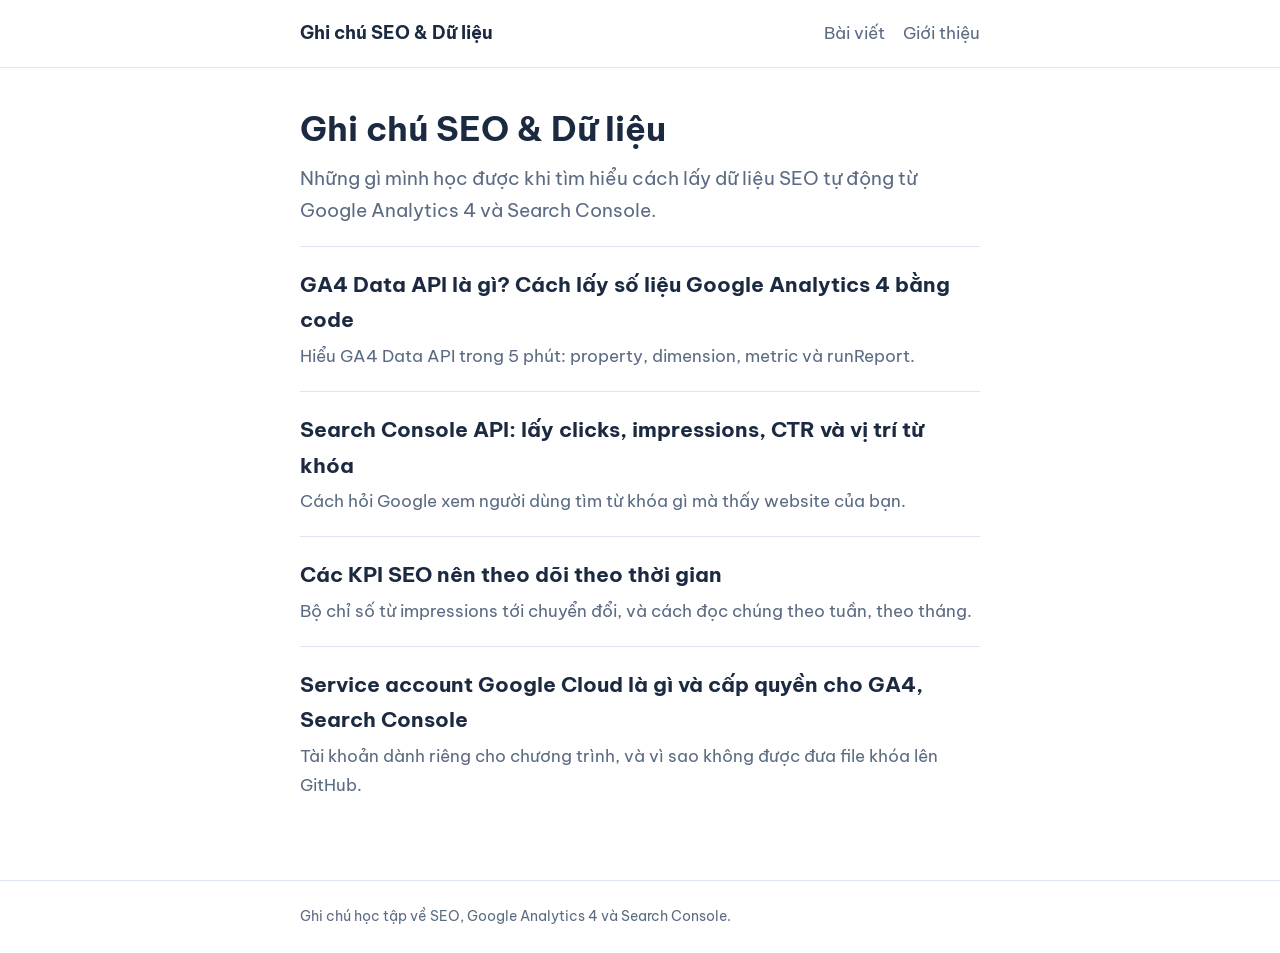
<file: index.html>
<!DOCTYPE html>
<html lang="vi">
<head>
<meta charset="utf-8">
<meta name="viewport" content="width=device-width, initial-scale=1">
<title>Ghi chú SEO & Dữ liệu</title>
<meta name="description" content="Ghi chú học tập về SEO, Google Analytics 4 và Search Console API: cách lấy dữ liệu tự động và các KPI cần theo dõi.">
<link rel="canonical" href="https://tuannha0312.github.io/">
<link rel="preconnect" href="https://fonts.googleapis.com">
<link href="https://fonts.googleapis.com/css2?family=Be+Vietnam+Pro:wght@400;600;700&display=swap" rel="stylesheet">
<link rel="stylesheet" href="style.css">
<!-- Google tag (gtag.js) -->
<script async src="https://www.googletagmanager.com/gtag/js?id=G-CBDQ3PVJMD"></script>
<script>
  window.dataLayer = window.dataLayer || [];
  function gtag(){dataLayer.push(arguments);}
  gtag('js', new Date());
  gtag('config', 'G-CBDQ3PVJMD');
</script>
</head>
<body>
<header><div class="wrap">
<a class="brand" href="index.html">Ghi chú SEO &amp; Dữ liệu</a>
<nav><a href="index.html">Bài viết</a><a href="gioi-thieu.html">Giới thiệu</a></nav>
</div></header>
<main><div class="wrap">
<h1>Ghi chú SEO &amp; Dữ liệu</h1>
<p class="lead">Những gì mình học được khi tìm hiểu cách lấy dữ liệu SEO tự động từ Google Analytics 4 và Search Console.</p>
<div class="post"><h2><a href="ga4-data-api-la-gi.html">GA4 Data API là gì? Cách lấy số liệu Google Analytics 4 bằng code</a></h2><p>Hiểu GA4 Data API trong 5 phút: property, dimension, metric và runReport.</p></div>
<div class="post"><h2><a href="search-console-api.html">Search Console API: lấy clicks, impressions, CTR và vị trí từ khóa</a></h2><p>Cách hỏi Google xem người dùng tìm từ khóa gì mà thấy website của bạn.</p></div>
<div class="post"><h2><a href="kpi-seo-can-theo-doi.html">Các KPI SEO nên theo dõi theo thời gian</a></h2><p>Bộ chỉ số từ impressions tới chuyển đổi, và cách đọc chúng theo tuần, theo tháng.</p></div>
<div class="post"><h2><a href="service-account-google-cloud.html">Service account Google Cloud là gì và cấp quyền cho GA4, Search Console</a></h2><p>Tài khoản dành riêng cho chương trình, và vì sao không được đưa file khóa lên GitHub.</p></div>
</div></main>
<footer><div class="wrap">Ghi chú học tập về SEO, Google Analytics 4 và Search Console.</div></footer>
</body>
</html>
</file>
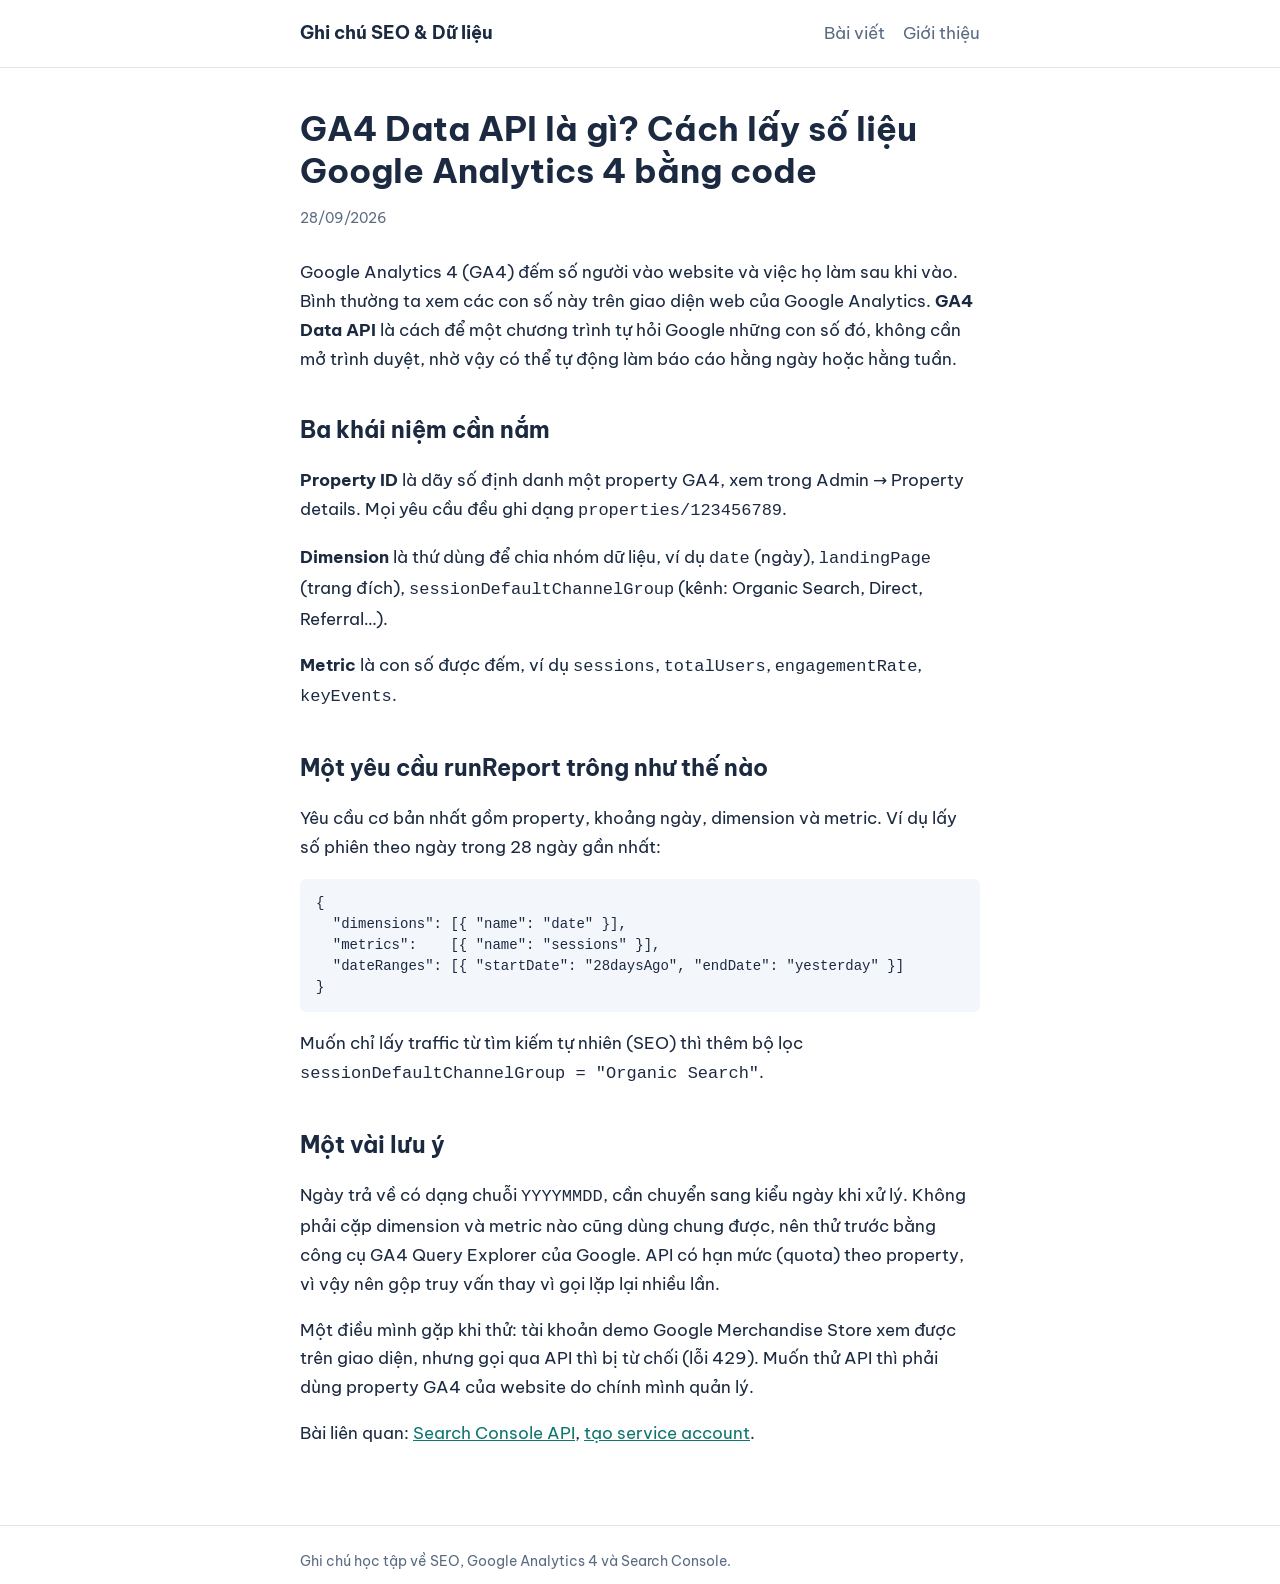
<file: ga4-data-api-la-gi.html>
<!DOCTYPE html>
<html lang="vi">
<head>
<meta charset="utf-8">
<meta name="viewport" content="width=device-width, initial-scale=1">
<title>GA4 Data API là gì? Cách lấy số liệu Google Analytics 4 bằng code</title>
<meta name="description" content="Giải thích GA4 Data API, Property ID, dimension, metric và cách gọi runReport để lấy số liệu Google Analytics 4 tự động.">
<link rel="canonical" href="https://tuannha0312.github.io/ga4-data-api-la-gi.html">
<link rel="preconnect" href="https://fonts.googleapis.com">
<link href="https://fonts.googleapis.com/css2?family=Be+Vietnam+Pro:wght@400;600;700&display=swap" rel="stylesheet">
<link rel="stylesheet" href="style.css">
<!-- Google tag (gtag.js) -->
<script async src="https://www.googletagmanager.com/gtag/js?id=G-CBDQ3PVJMD"></script>
<script>
  window.dataLayer = window.dataLayer || [];
  function gtag(){dataLayer.push(arguments);}
  gtag('js', new Date());
  gtag('config', 'G-CBDQ3PVJMD');
</script>
</head>
<body>
<header><div class="wrap">
<a class="brand" href="index.html">Ghi chú SEO &amp; Dữ liệu</a>
<nav><a href="index.html">Bài viết</a><a href="gioi-thieu.html">Giới thiệu</a></nav>
</div></header>
<main><div class="wrap">
<h1>GA4 Data API là gì? Cách lấy số liệu Google Analytics 4 bằng code</h1>
<p class="meta">28/09/2026</p>
<p>Google Analytics 4 (GA4) đếm số người vào website và việc họ làm sau khi vào. Bình thường ta xem các con số này trên giao diện web của Google Analytics. <strong>GA4 Data API</strong> là cách để một chương trình tự hỏi Google những con số đó, không cần mở trình duyệt, nhờ vậy có thể tự động làm báo cáo hằng ngày hoặc hằng tuần.</p>
<h2>Ba khái niệm cần nắm</h2>
<p><strong>Property ID</strong> là dãy số định danh một property GA4, xem trong Admin → Property details. Mọi yêu cầu đều ghi dạng <code>properties/123456789</code>.</p>
<p><strong>Dimension</strong> là thứ dùng để chia nhóm dữ liệu, ví dụ <code>date</code> (ngày), <code>landingPage</code> (trang đích), <code>sessionDefaultChannelGroup</code> (kênh: Organic Search, Direct, Referral…).</p>
<p><strong>Metric</strong> là con số được đếm, ví dụ <code>sessions</code>, <code>totalUsers</code>, <code>engagementRate</code>, <code>keyEvents</code>.</p>
<h2>Một yêu cầu runReport trông như thế nào</h2>
<p>Yêu cầu cơ bản nhất gồm property, khoảng ngày, dimension và metric. Ví dụ lấy số phiên theo ngày trong 28 ngày gần nhất:</p>
<pre><code>{
  "dimensions": [{ "name": "date" }],
  "metrics":    [{ "name": "sessions" }],
  "dateRanges": [{ "startDate": "28daysAgo", "endDate": "yesterday" }]
}</code></pre>
<p>Muốn chỉ lấy traffic từ tìm kiếm tự nhiên (SEO) thì thêm bộ lọc <code>sessionDefaultChannelGroup = "Organic Search"</code>.</p>
<h2>Một vài lưu ý</h2>
<p>Ngày trả về có dạng chuỗi <code>YYYYMMDD</code>, cần chuyển sang kiểu ngày khi xử lý. Không phải cặp dimension và metric nào cũng dùng chung được, nên thử trước bằng công cụ GA4 Query Explorer của Google. API có hạn mức (quota) theo property, vì vậy nên gộp truy vấn thay vì gọi lặp lại nhiều lần.</p>
<p>Một điều mình gặp khi thử: tài khoản demo Google Merchandise Store xem được trên giao diện, nhưng gọi qua API thì bị từ chối (lỗi 429). Muốn thử API thì phải dùng property GA4 của website do chính mình quản lý.</p>
<p>Bài liên quan: <a href="search-console-api.html">Search Console API</a>, <a href="service-account-google-cloud.html">tạo service account</a>.</p>
</div></main>
<footer><div class="wrap">Ghi chú học tập về SEO, Google Analytics 4 và Search Console.</div></footer>
</body>
</html>
</file>
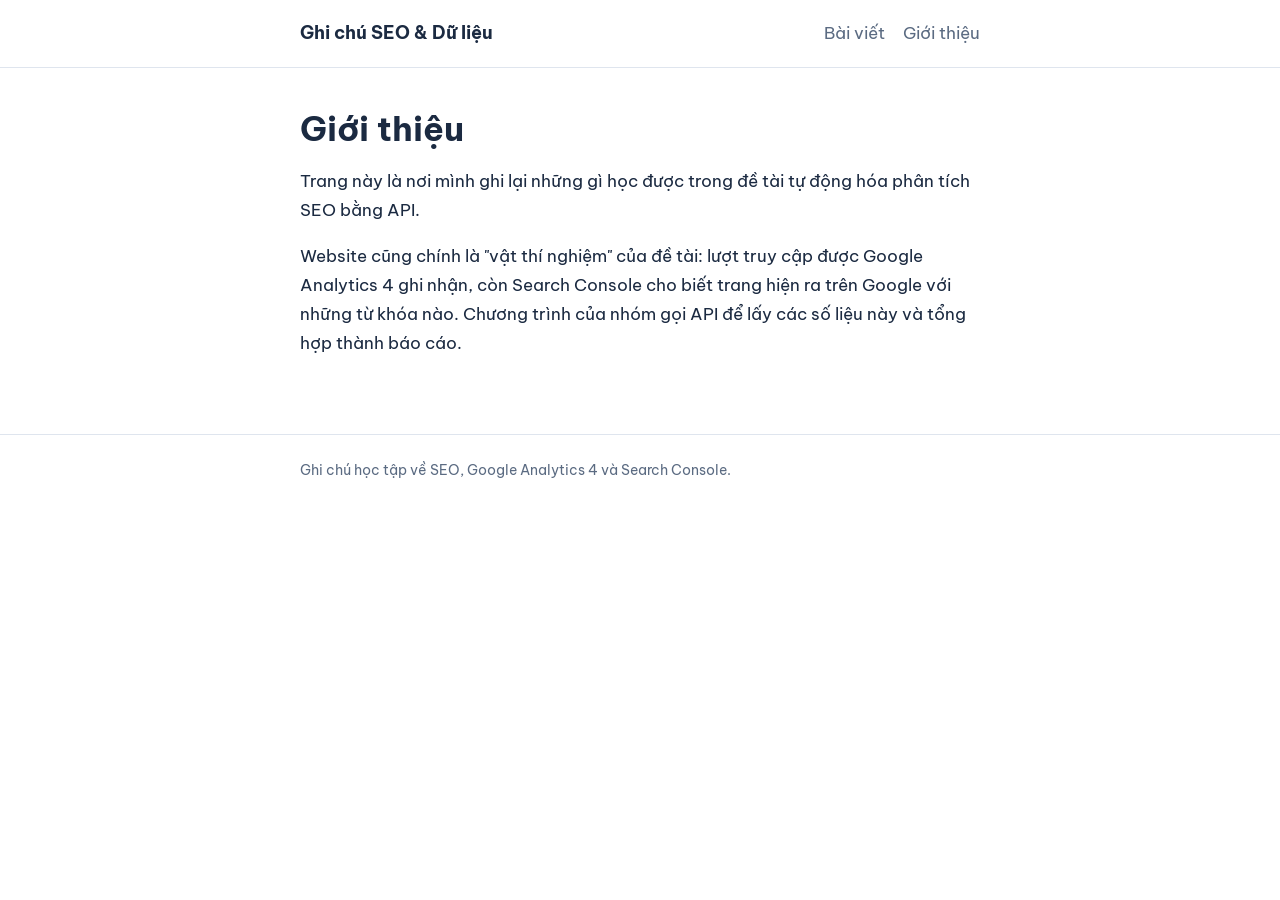
<file: gioi-thieu.html>
<!DOCTYPE html>
<html lang="vi">
<head>
<meta charset="utf-8">
<meta name="viewport" content="width=device-width, initial-scale=1">
<title>Giới thiệu | Ghi chú SEO & Dữ liệu</title>
<meta name="description" content="Giới thiệu về trang ghi chú SEO và dữ liệu .">
<link rel="canonical" href="https://tuannha0312.github.io/gioi-thieu.html">
<link rel="preconnect" href="https://fonts.googleapis.com">
<link href="https://fonts.googleapis.com/css2?family=Be+Vietnam+Pro:wght@400;600;700&display=swap" rel="stylesheet">
<link rel="stylesheet" href="style.css">
<!-- Google tag (gtag.js) -->
<script async src="https://www.googletagmanager.com/gtag/js?id=G-CBDQ3PVJMD"></script>
<script>
  window.dataLayer = window.dataLayer || [];
  function gtag(){dataLayer.push(arguments);}
  gtag('js', new Date());
  gtag('config', 'G-CBDQ3PVJMD');
</script>
</head>
<body>
<header><div class="wrap">
<a class="brand" href="index.html">Ghi chú SEO &amp; Dữ liệu</a>
<nav><a href="index.html">Bài viết</a><a href="gioi-thieu.html">Giới thiệu</a></nav>
</div></header>
<main><div class="wrap">
<h1>Giới thiệu</h1>
<p>Trang này là nơi mình ghi lại những gì học được trong đề tài tự động hóa phân tích SEO bằng API.</p>
<p>Website cũng chính là "vật thí nghiệm" của đề tài: lượt truy cập được Google Analytics 4 ghi nhận, còn Search Console cho biết trang hiện ra trên Google với những từ khóa nào. Chương trình của nhóm gọi API để lấy các số liệu này và tổng hợp thành báo cáo.</p>
</div></main>
<footer><div class="wrap">Ghi chú học tập về SEO, Google Analytics 4 và Search Console.</div></footer>
</body>
</html>
</file>
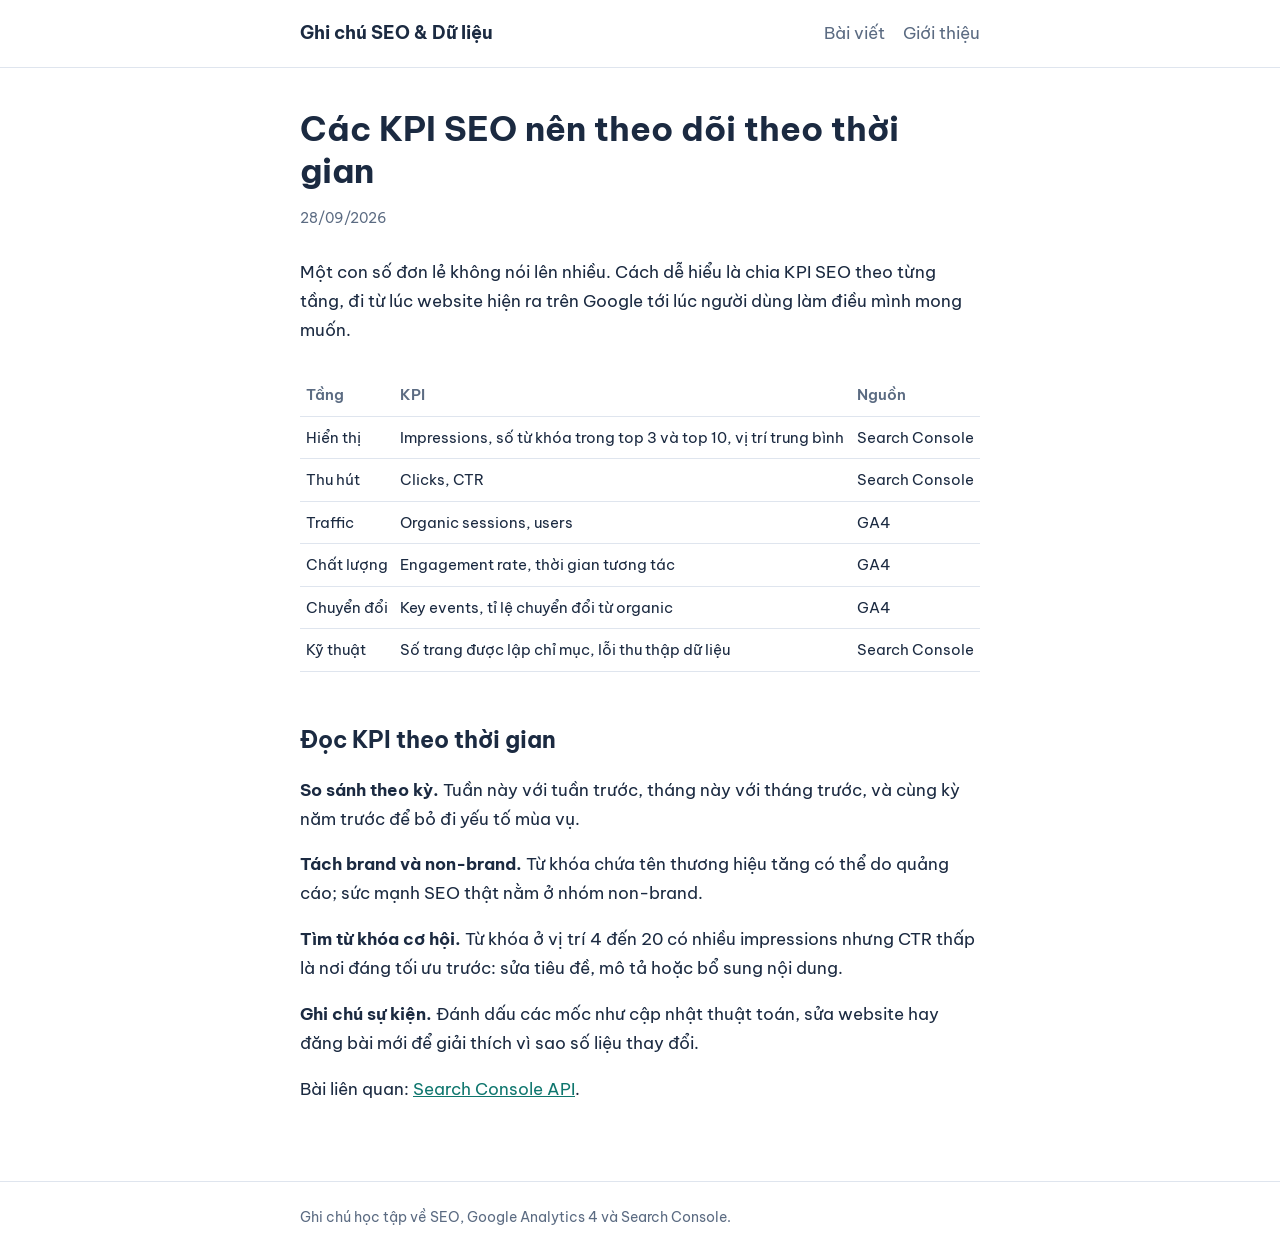
<file: kpi-seo-can-theo-doi.html>
<!DOCTYPE html>
<html lang="vi">
<head>
<meta charset="utf-8">
<meta name="viewport" content="width=device-width, initial-scale=1">
<title>Các KPI SEO nên theo dõi theo thời gian</title>
<meta name="description" content="Danh sách KPI SEO theo từng tầng: hiển thị, thu hút, traffic, chất lượng, chuyển đổi, kèm cách tính từ Search Console và GA4.">
<link rel="canonical" href="https://tuannha0312.github.io/kpi-seo-can-theo-doi.html">
<link rel="preconnect" href="https://fonts.googleapis.com">
<link href="https://fonts.googleapis.com/css2?family=Be+Vietnam+Pro:wght@400;600;700&display=swap" rel="stylesheet">
<link rel="stylesheet" href="style.css">
<!-- Google tag (gtag.js) -->
<script async src="https://www.googletagmanager.com/gtag/js?id=G-CBDQ3PVJMD"></script>
<script>
  window.dataLayer = window.dataLayer || [];
  function gtag(){dataLayer.push(arguments);}
  gtag('js', new Date());
  gtag('config', 'G-CBDQ3PVJMD');
</script>
</head>
<body>
<header><div class="wrap">
<a class="brand" href="index.html">Ghi chú SEO &amp; Dữ liệu</a>
<nav><a href="index.html">Bài viết</a><a href="gioi-thieu.html">Giới thiệu</a></nav>
</div></header>
<main><div class="wrap">
<h1>Các KPI SEO nên theo dõi theo thời gian</h1>
<p class="meta">28/09/2026</p>
<p>Một con số đơn lẻ không nói lên nhiều. Cách dễ hiểu là chia KPI SEO theo từng tầng, đi từ lúc website hiện ra trên Google tới lúc người dùng làm điều mình mong muốn.</p>
<div class="table-wrap"><table>
<tr><th>Tầng</th><th>KPI</th><th>Nguồn</th></tr>
<tr><td>Hiển thị</td><td>Impressions, số từ khóa trong top 3 và top 10, vị trí trung bình</td><td>Search Console</td></tr>
<tr><td>Thu hút</td><td>Clicks, CTR</td><td>Search Console</td></tr>
<tr><td>Traffic</td><td>Organic sessions, users</td><td>GA4</td></tr>
<tr><td>Chất lượng</td><td>Engagement rate, thời gian tương tác</td><td>GA4</td></tr>
<tr><td>Chuyển đổi</td><td>Key events, tỉ lệ chuyển đổi từ organic</td><td>GA4</td></tr>
<tr><td>Kỹ thuật</td><td>Số trang được lập chỉ mục, lỗi thu thập dữ liệu</td><td>Search Console</td></tr>
</table></div>
<h2>Đọc KPI theo thời gian</h2>
<p><strong>So sánh theo kỳ.</strong> Tuần này với tuần trước, tháng này với tháng trước, và cùng kỳ năm trước để bỏ đi yếu tố mùa vụ.</p>
<p><strong>Tách brand và non-brand.</strong> Từ khóa chứa tên thương hiệu tăng có thể do quảng cáo; sức mạnh SEO thật nằm ở nhóm non-brand.</p>
<p><strong>Tìm từ khóa cơ hội.</strong> Từ khóa ở vị trí 4 đến 20 có nhiều impressions nhưng CTR thấp là nơi đáng tối ưu trước: sửa tiêu đề, mô tả hoặc bổ sung nội dung.</p>
<p><strong>Ghi chú sự kiện.</strong> Đánh dấu các mốc như cập nhật thuật toán, sửa website hay đăng bài mới để giải thích vì sao số liệu thay đổi.</p>
<p>Bài liên quan: <a href="search-console-api.html">Search Console API</a>.</p>
</div></main>
<footer><div class="wrap">Ghi chú học tập về SEO, Google Analytics 4 và Search Console.</div></footer>
</body>
</html>
</file>
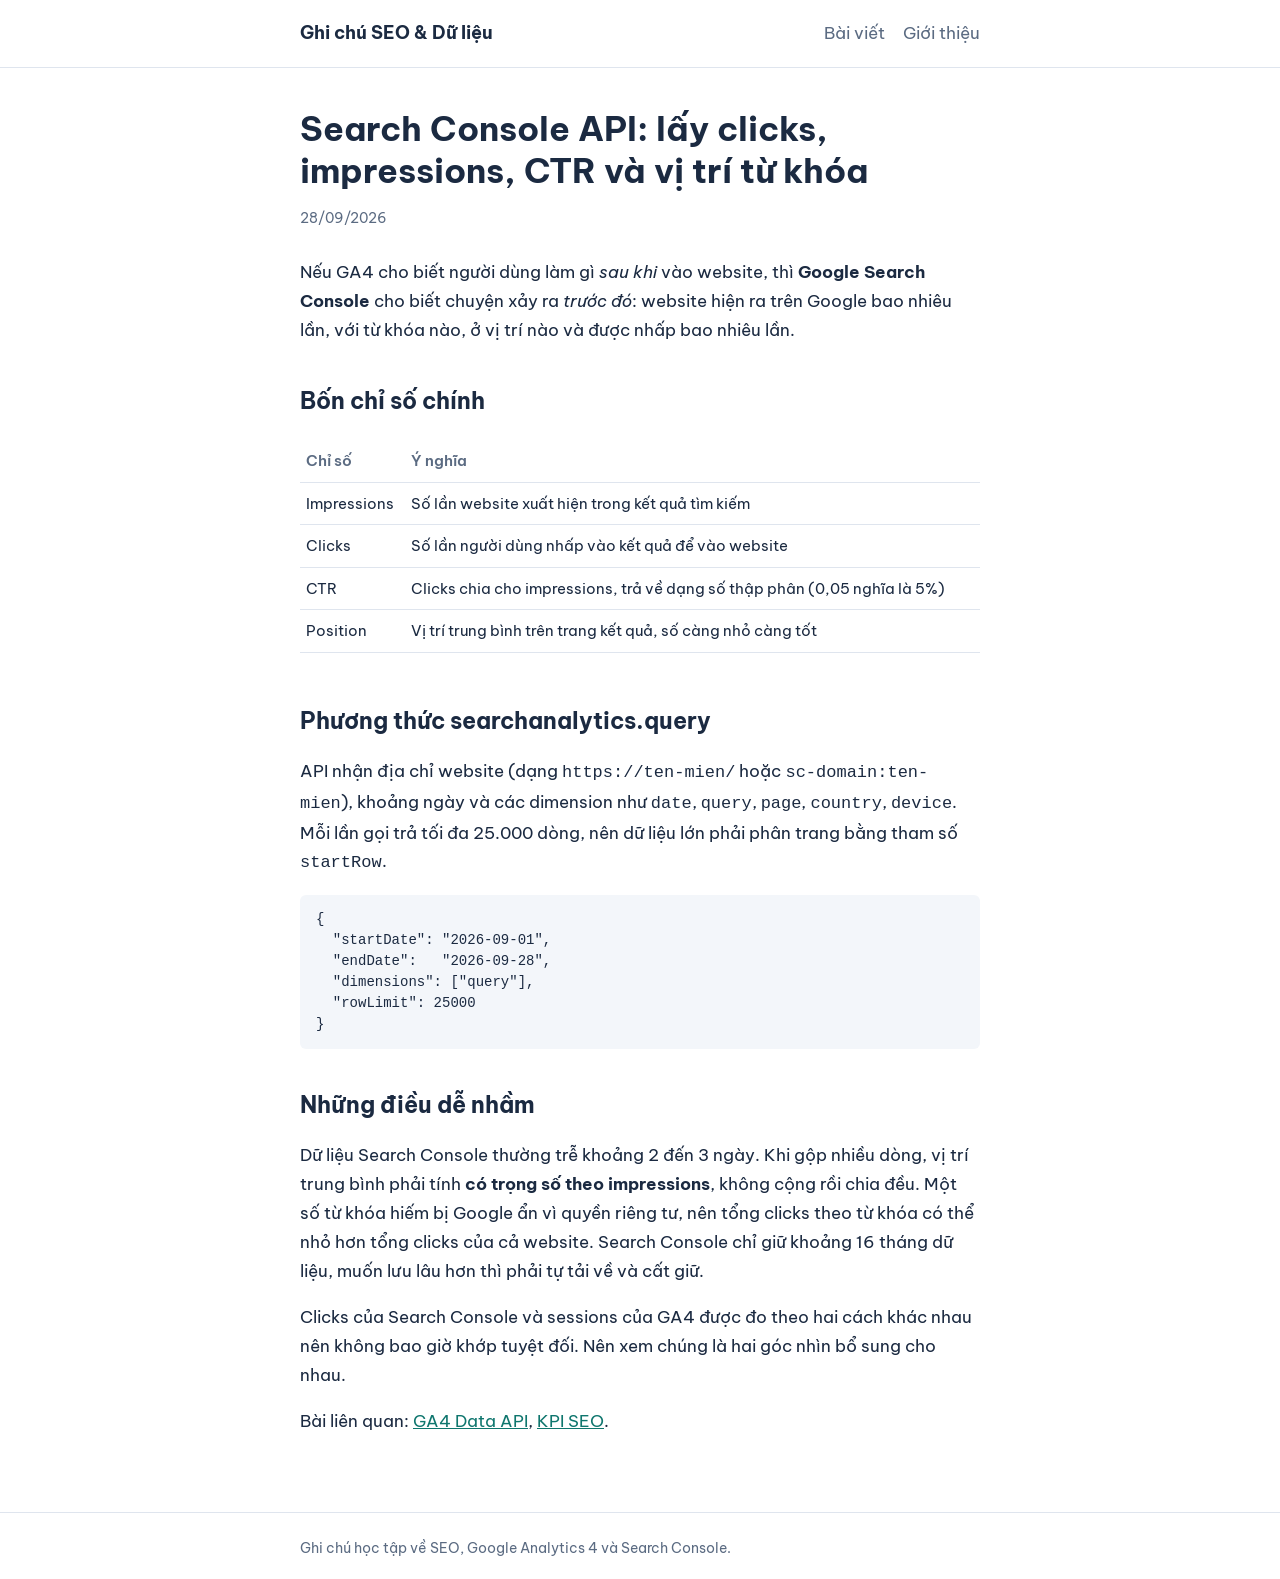
<file: search-console-api.html>
<!DOCTYPE html>
<html lang="vi">
<head>
<meta charset="utf-8">
<meta name="viewport" content="width=device-width, initial-scale=1">
<title>Search Console API: lấy clicks, impressions, CTR và vị trí từ khóa</title>
<meta name="description" content="Hướng dẫn Search Console API (searchanalytics.query) để lấy clicks, impressions, CTR, vị trí trung bình theo từ khóa và trang.">
<link rel="canonical" href="https://tuannha0312.github.io/search-console-api.html">
<link rel="preconnect" href="https://fonts.googleapis.com">
<link href="https://fonts.googleapis.com/css2?family=Be+Vietnam+Pro:wght@400;600;700&display=swap" rel="stylesheet">
<link rel="stylesheet" href="style.css">
<!-- Google tag (gtag.js) -->
<script async src="https://www.googletagmanager.com/gtag/js?id=G-CBDQ3PVJMD"></script>
<script>
  window.dataLayer = window.dataLayer || [];
  function gtag(){dataLayer.push(arguments);}
  gtag('js', new Date());
  gtag('config', 'G-CBDQ3PVJMD');
</script>
</head>
<body>
<header><div class="wrap">
<a class="brand" href="index.html">Ghi chú SEO &amp; Dữ liệu</a>
<nav><a href="index.html">Bài viết</a><a href="gioi-thieu.html">Giới thiệu</a></nav>
</div></header>
<main><div class="wrap">
<h1>Search Console API: lấy clicks, impressions, CTR và vị trí từ khóa</h1>
<p class="meta">28/09/2026</p>
<p>Nếu GA4 cho biết người dùng làm gì <em>sau khi</em> vào website, thì <strong>Google Search Console</strong> cho biết chuyện xảy ra <em>trước đó</em>: website hiện ra trên Google bao nhiêu lần, với từ khóa nào, ở vị trí nào và được nhấp bao nhiêu lần.</p>
<h2>Bốn chỉ số chính</h2>
<div class="table-wrap"><table>
<tr><th>Chỉ số</th><th>Ý nghĩa</th></tr>
<tr><td>Impressions</td><td>Số lần website xuất hiện trong kết quả tìm kiếm</td></tr>
<tr><td>Clicks</td><td>Số lần người dùng nhấp vào kết quả để vào website</td></tr>
<tr><td>CTR</td><td>Clicks chia cho impressions, trả về dạng số thập phân (0,05 nghĩa là 5%)</td></tr>
<tr><td>Position</td><td>Vị trí trung bình trên trang kết quả, số càng nhỏ càng tốt</td></tr>
</table></div>
<h2>Phương thức searchanalytics.query</h2>
<p>API nhận địa chỉ website (dạng <code>https://ten-mien/</code> hoặc <code>sc-domain:ten-mien</code>), khoảng ngày và các dimension như <code>date</code>, <code>query</code>, <code>page</code>, <code>country</code>, <code>device</code>. Mỗi lần gọi trả tối đa 25.000 dòng, nên dữ liệu lớn phải phân trang bằng tham số <code>startRow</code>.</p>
<pre><code>{
  "startDate": "2026-09-01",
  "endDate":   "2026-09-28",
  "dimensions": ["query"],
  "rowLimit": 25000
}</code></pre>
<h2>Những điều dễ nhầm</h2>
<p>Dữ liệu Search Console thường trễ khoảng 2 đến 3 ngày. Khi gộp nhiều dòng, vị trí trung bình phải tính <strong>có trọng số theo impressions</strong>, không cộng rồi chia đều. Một số từ khóa hiếm bị Google ẩn vì quyền riêng tư, nên tổng clicks theo từ khóa có thể nhỏ hơn tổng clicks của cả website. Search Console chỉ giữ khoảng 16 tháng dữ liệu, muốn lưu lâu hơn thì phải tự tải về và cất giữ.</p>
<p>Clicks của Search Console và sessions của GA4 được đo theo hai cách khác nhau nên không bao giờ khớp tuyệt đối. Nên xem chúng là hai góc nhìn bổ sung cho nhau.</p>
<p>Bài liên quan: <a href="ga4-data-api-la-gi.html">GA4 Data API</a>, <a href="kpi-seo-can-theo-doi.html">KPI SEO</a>.</p>
</div></main>
<footer><div class="wrap">Ghi chú học tập về SEO, Google Analytics 4 và Search Console.</div></footer>
</body>
</html>
</file>
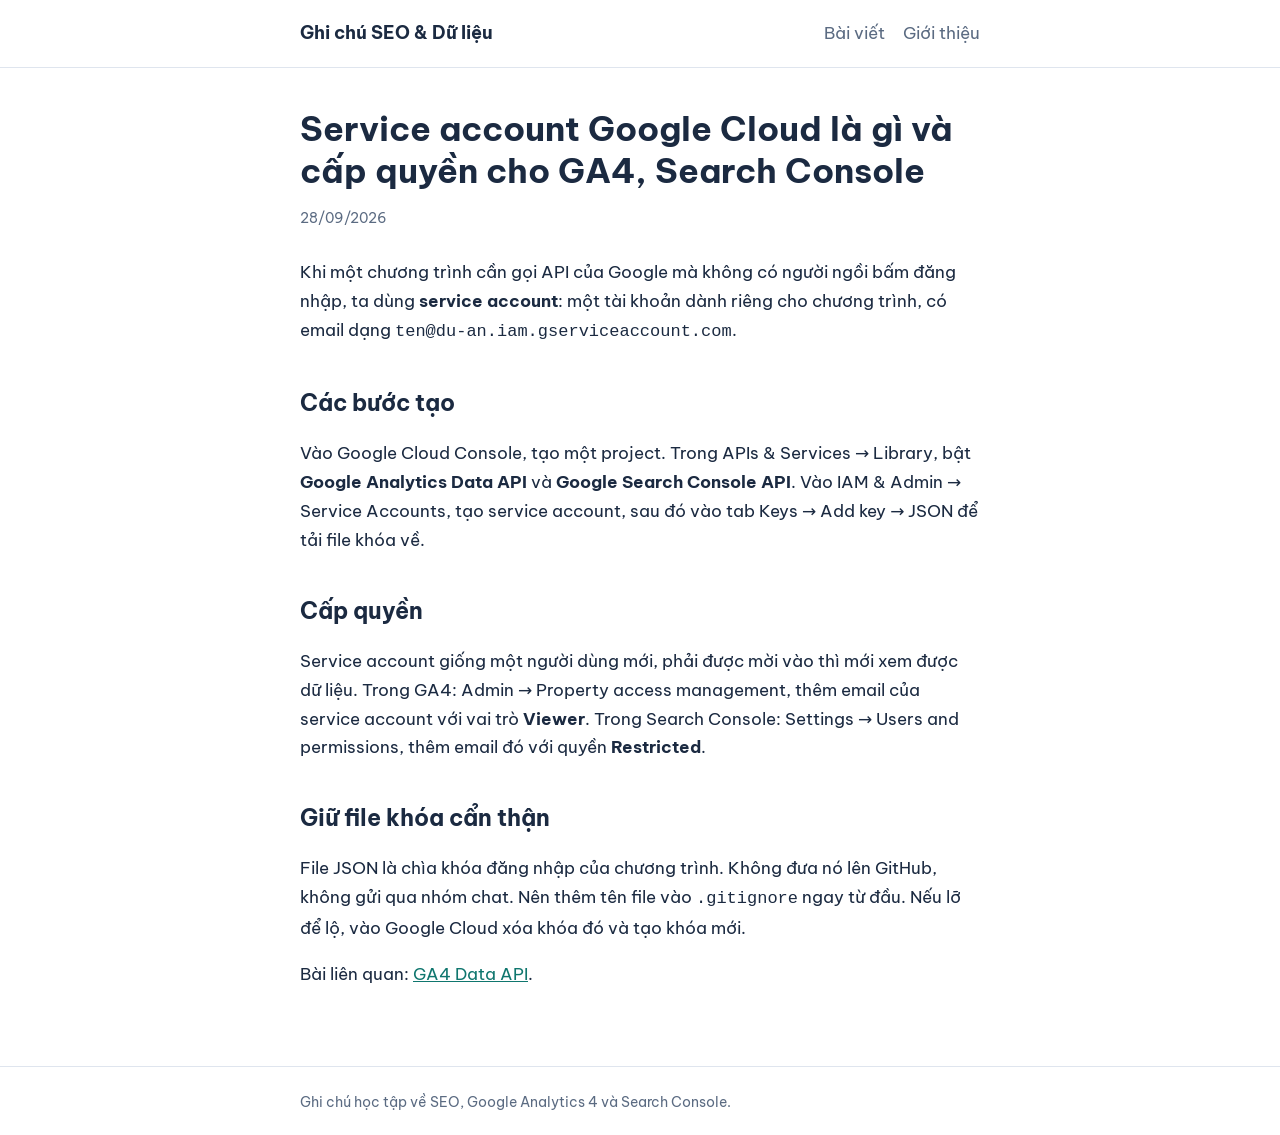
<file: service-account-google-cloud.html>
<!DOCTYPE html>
<html lang="vi">
<head>
<meta charset="utf-8">
<meta name="viewport" content="width=device-width, initial-scale=1">
<title>Service account Google Cloud là gì và cấp quyền cho GA4, Search Console</title>
<meta name="description" content="Service account là tài khoản dành cho chương trình. Cách tạo khóa JSON và cấp quyền Viewer cho GA4, Restricted cho Search Console.">
<link rel="canonical" href="https://tuannha0312.github.io/service-account-google-cloud.html">
<link rel="preconnect" href="https://fonts.googleapis.com">
<link href="https://fonts.googleapis.com/css2?family=Be+Vietnam+Pro:wght@400;600;700&display=swap" rel="stylesheet">
<link rel="stylesheet" href="style.css">
<!-- Google tag (gtag.js) -->
<script async src="https://www.googletagmanager.com/gtag/js?id=G-CBDQ3PVJMD"></script>
<script>
  window.dataLayer = window.dataLayer || [];
  function gtag(){dataLayer.push(arguments);}
  gtag('js', new Date());
  gtag('config', 'G-CBDQ3PVJMD');
</script>
</head>
<body>
<header><div class="wrap">
<a class="brand" href="index.html">Ghi chú SEO &amp; Dữ liệu</a>
<nav><a href="index.html">Bài viết</a><a href="gioi-thieu.html">Giới thiệu</a></nav>
</div></header>
<main><div class="wrap">
<h1>Service account Google Cloud là gì và cấp quyền cho GA4, Search Console</h1>
<p class="meta">28/09/2026</p>
<p>Khi một chương trình cần gọi API của Google mà không có người ngồi bấm đăng nhập, ta dùng <strong>service account</strong>: một tài khoản dành riêng cho chương trình, có email dạng <code>ten@du-an.iam.gserviceaccount.com</code>.</p>
<h2>Các bước tạo</h2>
<p>Vào Google Cloud Console, tạo một project. Trong APIs &amp; Services → Library, bật <strong>Google Analytics Data API</strong> và <strong>Google Search Console API</strong>. Vào IAM &amp; Admin → Service Accounts, tạo service account, sau đó vào tab Keys → Add key → JSON để tải file khóa về.</p>
<h2>Cấp quyền</h2>
<p>Service account giống một người dùng mới, phải được mời vào thì mới xem được dữ liệu. Trong GA4: Admin → Property access management, thêm email của service account với vai trò <strong>Viewer</strong>. Trong Search Console: Settings → Users and permissions, thêm email đó với quyền <strong>Restricted</strong>.</p>
<h2>Giữ file khóa cẩn thận</h2>
<p>File JSON là chìa khóa đăng nhập của chương trình. Không đưa nó lên GitHub, không gửi qua nhóm chat. Nên thêm tên file vào <code>.gitignore</code> ngay từ đầu. Nếu lỡ để lộ, vào Google Cloud xóa khóa đó và tạo khóa mới.</p>
<p>Bài liên quan: <a href="ga4-data-api-la-gi.html">GA4 Data API</a>.</p>
</div></main>
<footer><div class="wrap">Ghi chú học tập về SEO, Google Analytics 4 và Search Console.</div></footer>
</body>
</html>
</file>
<file: style.css>
:root{--ink:#1b2a41;--muted:#5b6b82;--line:#dfe5ee;--bg:#ffffff;--soft:#f3f6fa;--accent:#0f766e}
*{box-sizing:border-box}
body{margin:0;background:var(--bg);color:var(--ink);font-family:"Be Vietnam Pro",system-ui,-apple-system,"Segoe UI",Roboto,sans-serif;line-height:1.7;font-size:17px}
a{color:var(--accent)}
.wrap{max-width:720px;margin:0 auto;padding:0 20px}
header{border-bottom:1px solid var(--line)}
header .wrap{display:flex;justify-content:space-between;align-items:center;padding-top:18px;padding-bottom:18px;gap:16px;flex-wrap:wrap}
.brand{font-weight:700;text-decoration:none;color:var(--ink);font-size:18px}
nav a{margin-left:18px;text-decoration:none;color:var(--muted)}
nav a:hover{color:var(--accent)}
main{padding:40px 0 60px}
h1{font-size:34px;line-height:1.25;margin:0 0 12px}
h2{font-size:23px;margin:36px 0 8px}
.lead{color:var(--muted);font-size:19px;margin-top:0}
.meta{color:var(--muted);font-size:14px;margin-bottom:28px}
.post{padding:20px 0;border-top:1px solid var(--line)}
.post h2{margin:0 0 4px;font-size:21px}
.post h2 a{color:var(--ink);text-decoration:none}
.post h2 a:hover{color:var(--accent)}
.post p{margin:4px 0 0;color:var(--muted)}
pre{background:var(--soft);padding:14px 16px;border-radius:6px;overflow-x:auto;font-size:14px;line-height:1.5}
code{font-family:Consolas,Menlo,monospace}
table{border-collapse:collapse;width:100%;font-size:15px;margin:12px 0}
th,td{border-bottom:1px solid var(--line);padding:8px 6px;text-align:left;vertical-align:top}
th{color:var(--muted);font-weight:600}
.table-wrap{overflow-x:auto}
footer{border-top:1px solid var(--line);color:var(--muted);font-size:14px;padding:24px 0}
@media (max-width:520px){h1{font-size:28px}nav a{margin-left:0;margin-right:16px}}
</file>
